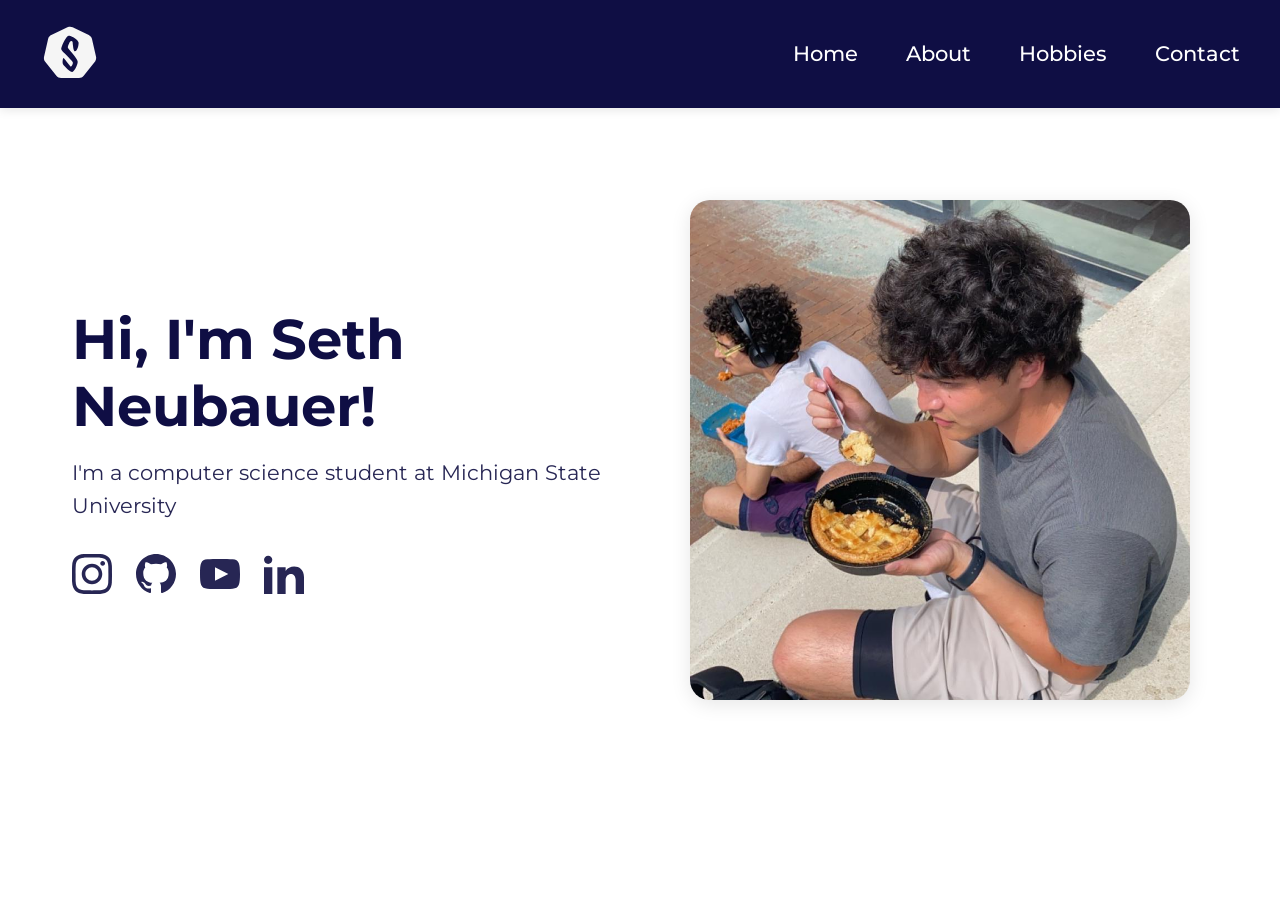
<file: index.html>
<!DOCTYPE html>
<html lang="en">
<head>
    <meta charset="UTF-8">
    <meta name="viewport" content="width=device-width, initial-scale=1.0">
    
    <!-- CSS stylesheets -->
    <link rel="stylesheet" href="styles.css">

    <!-- Google Fonts -->
    <link rel="preconnect" href="https://fonts.googleapis.com">
    <link rel="preconnect" href="https://fonts.gstatic.com" crossorigin>
    <link href="https://fonts.googleapis.com/css2?family=Montserrat:wght@400;500;600;700&display=swap" rel="stylesheet">

    <title>Home</title>
</head>
<body>
    <header>
        <nav>
            <img src="assets/web-logo.svg" alt="Website Logo" class="logo">
            <button class="hamburger" aria-label="Toggle menu" aria-expanded="false">
                <svg xmlns="http://www.w3.org/2000/svg" viewBox="0 0 512 512">
                    <path d="M48 384c-8.8 0-16 7.2-16 16 0 44.2 35.8 80 80 80l288 0c44.2 0 80-35.8 80-80 0-8.8-7.2-16-16-16L48 384zM32 202c0 12.2 9.9 22 22 22L458 224c12.2 0 22-9.9 22-22 0-17.2-2.6-34.4-10.8-49.5-22.2-40.8-82.3-120.5-213.2-120.5S65 111.6 42.8 152.5C34.6 167.6 32 184.8 32 202zM0 304c0 17.7 14.3 32 32 32l448 0c17.7 0 32-14.3 32-32s-14.3-32-32-32L32 272c-17.7 0-32 14.3-32 32zM256 72a24 24 0 1 1 0 48 24 24 0 1 1 0-48zM120 128a24 24 0 1 1 48 0 24 24 0 1 1 -48 0zm248-24a24 24 0 1 1 0 48 24 24 0 1 1 0-48z" fill="white"/>
                </svg>
            </button>
            <ul class="nav-links">
                <li><a href="index.html">Home</a></li>
                <li><a href="about.html">About</a></li>
                <li><a href="hobbies.html">Hobbies</a></li>
                <li><a href="contact.html">Contact</a></li>
            </ul>
        </nav>
    </header>

    <main>
        <section class="hero">
            <div class="hero-content">
                <h1>Hi, I'm Seth Neubauer!</h1>
                <p>I'm a computer science student at Michigan State University</p>
                
                <div class="social-links">
                    <a href="https://www.instagram.com" target="_blank" rel="noopener noreferrer" aria-label="Instagram">
                        <svg width="40" height="40" viewBox="0 0 24 24" fill="none" xmlns="http://www.w3.org/2000/svg">
                            <path d="M12 2.163c3.204 0 3.584.012 4.85.07 3.252.148 4.771 1.691 4.919 4.919.058 1.265.069 1.645.069 4.849 0 3.205-.012 3.584-.069 4.849-.149 3.225-1.664 4.771-4.919 4.919-1.266.058-1.644.07-4.85.07-3.204 0-3.584-.012-4.849-.07-3.26-.149-4.771-1.699-4.919-4.92-.058-1.265-.07-1.644-.07-4.849 0-3.204.013-3.583.07-4.849.149-3.227 1.664-4.771 4.919-4.919 1.266-.057 1.645-.069 4.849-.069zm0-2.163c-3.259 0-3.667.014-4.947.072-4.358.2-6.78 2.618-6.98 6.98-.059 1.281-.073 1.689-.073 4.948 0 3.259.014 3.668.072 4.948.2 4.358 2.618 6.78 6.98 6.98 1.281.058 1.689.072 4.948.072 3.259 0 3.668-.014 4.948-.072 4.354-.2 6.782-2.618 6.979-6.98.059-1.28.073-1.689.073-4.948 0-3.259-.014-3.667-.072-4.947-.196-4.354-2.617-6.78-6.979-6.98-1.281-.059-1.69-.073-4.949-.073zm0 5.838c-3.403 0-6.162 2.759-6.162 6.162s2.759 6.163 6.162 6.163 6.162-2.759 6.162-6.163c0-3.403-2.759-6.162-6.162-6.162zm0 10.162c-2.209 0-4-1.79-4-4 0-2.209 1.791-4 4-4s4 1.791 4 4c0 2.21-1.791 4-4 4zm6.406-11.845c-.796 0-1.441.645-1.441 1.44s.645 1.44 1.441 1.44c.795 0 1.439-.645 1.439-1.44s-.644-1.44-1.439-1.44z" fill="#272654"/>
                        </svg>
                    </a>
                    <a href="https://github.com/neubauerseth" target="_blank" rel="noopener noreferrer" aria-label="GitHub">
                        <svg width="40" height="40" viewBox="0 0 24 24" fill="none" xmlns="http://www.w3.org/2000/svg">
                            <path d="M12 0c-6.626 0-12 5.373-12 12 0 5.302 3.438 9.8 8.207 11.387.599.111.793-.261.793-.577v-2.234c-3.338.726-4.033-1.416-4.033-1.416-.546-1.387-1.333-1.756-1.333-1.756-1.089-.745.083-.729.083-.729 1.205.084 1.839 1.237 1.839 1.237 1.07 1.834 2.807 1.304 3.492.997.107-.775.418-1.305.762-1.604-2.665-.305-5.467-1.334-5.467-5.931 0-1.311.469-2.381 1.236-3.221-.124-.303-.535-1.524.117-3.176 0 0 1.008-.322 3.301 1.23.957-.266 1.983-.399 3.003-.404 1.02.005 2.047.138 3.006.404 2.291-1.552 3.297-1.23 3.297-1.23.653 1.653.242 2.874.118 3.176.77.84 1.235 1.911 1.235 3.221 0 4.609-2.807 5.624-5.479 5.921.43.372.823 1.102.823 2.222v3.293c0 .319.192.694.801.576 4.765-1.589 8.199-6.086 8.199-11.386 0-6.627-5.373-12-12-12z" fill="#272654"/>
                        </svg>
                    </a>
                    <a href="https://www.youtube.com/@SethNeubauer/videos" target="_blank" rel="noopener noreferrer" aria-label="YouTube">
                        <svg width="40" height="40" viewBox="0 0 24 24" fill="none" xmlns="http://www.w3.org/2000/svg">
                            <path d="M19.615 3.184c-3.604-.246-11.631-.245-15.23 0-3.897.266-4.356 2.62-4.385 8.816.029 6.185.484 8.549 4.385 8.816 3.6.245 11.626.246 15.23 0 3.897-.266 4.356-2.62 4.385-8.816-.029-6.185-.484-8.549-4.385-8.816zm-10.615 12.816v-8l8 3.993-8 4.007z" fill="#272654"/>
                        </svg>
                    </a>
                    <a href="https://www.linkedin.com/in/sethneubauer/" target="_blank" rel="noopener noreferrer" aria-label="LinkedIn">
                        <svg width="40" height="40" viewBox="0 0 24 24" fill="none" xmlns="http://www.w3.org/2000/svg">
                            <path d="M4.98 3.5c0 1.381-1.11 2.5-2.48 2.5s-2.48-1.119-2.48-2.5c0-1.38 1.11-2.5 2.48-2.5s2.48 1.12 2.48 2.5zm.02 4.5h-5v16h5v-16zm7.982 0h-4.968v16h4.969v-8.399c0-4.67 6.029-5.052 6.029 0v8.399h4.988v-10.131c0-7.88-8.922-7.593-11.018-3.714v-2.155z" fill="#272654"/>
                        </svg>
                    </a>
                </div>
            </div>
            
            <div class="hero-image">
                <img src="assets/home-picture.jpg" alt="Home page picture">
            </div>
        </section>
    </main>
    
    <script>
        const hamburger = document.querySelector('.hamburger');
        const navLinks = document.querySelector('.nav-links');
        
        hamburger.addEventListener('click', () => {
            navLinks.classList.toggle('active');
            hamburger.classList.toggle('active');
            const isExpanded = hamburger.getAttribute('aria-expanded') === 'true';
            hamburger.setAttribute('aria-expanded', !isExpanded);
        });
        
        // Close menu when clicking on a link
        document.querySelectorAll('.nav-links a').forEach(link => {
            link.addEventListener('click', () => {
                navLinks.classList.remove('active');
                hamburger.classList.remove('active');
                hamburger.setAttribute('aria-expanded', 'false');
            });
        });
    </script>
</body>
</html>
</file>
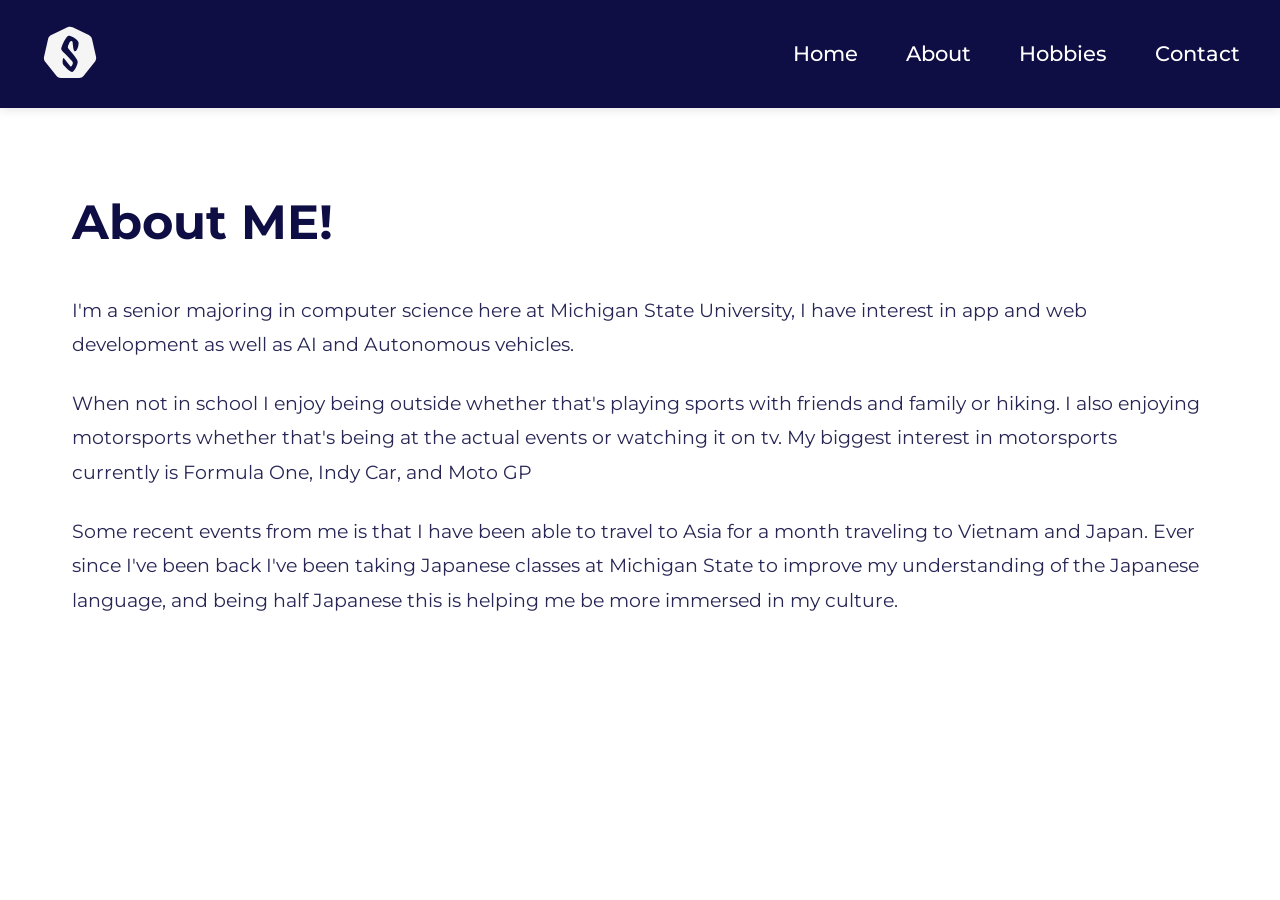
<file: about.html>
<!DOCTYPE html>
<html lang="en">
<head>
    <meta charset="UTF-8">
    <meta name="viewport" content="width=device-width, initial-scale=1.0">
    
    <!-- CSS stylesheets -->
    <link rel="stylesheet" href="styles.css">

    <!-- Google Fonts -->
    <link rel="preconnect" href="https://fonts.googleapis.com">
    <link rel="preconnect" href="https://fonts.gstatic.com" crossorigin>
    <link href="https://fonts.googleapis.com/css2?family=Montserrat:wght@400;500;600;700&display=swap" rel="stylesheet">
    
    <title>About</title>
</head>
<body>
    <header>
        <nav>
            <img src="assets/web-logo.svg" alt="Website Logo" class="logo">
            <button class="hamburger" aria-label="Toggle menu" aria-expanded="false">
                <svg xmlns="http://www.w3.org/2000/svg" viewBox="0 0 512 512">
                    <path d="M48 384c-8.8 0-16 7.2-16 16 0 44.2 35.8 80 80 80l288 0c44.2 0 80-35.8 80-80 0-8.8-7.2-16-16-16L48 384zM32 202c0 12.2 9.9 22 22 22L458 224c12.2 0 22-9.9 22-22 0-17.2-2.6-34.4-10.8-49.5-22.2-40.8-82.3-120.5-213.2-120.5S65 111.6 42.8 152.5C34.6 167.6 32 184.8 32 202zM0 304c0 17.7 14.3 32 32 32l448 0c17.7 0 32-14.3 32-32s-14.3-32-32-32L32 272c-17.7 0-32 14.3-32 32zM256 72a24 24 0 1 1 0 48 24 24 0 1 1 0-48zM120 128a24 24 0 1 1 48 0 24 24 0 1 1 -48 0zm248-24a24 24 0 1 1 0 48 24 24 0 1 1 0-48z" fill="white"/>
                </svg>
            </button>
            <ul class="nav-links">
                <li><a href="index.html">Home</a></li>
                <li><a href="about.html">About</a></li>
                <li><a href="hobbies.html">Hobbies</a></li>
                <li><a href="contact.html">Contact</a></li>
            </ul>
        </nav>
    </header>

    <main>
        <section class="about-section">
            <h1>About ME!</h1>
            
            <p>I'm a senior majoring in computer science here at Michigan State University, I have interest in app and web development as well as AI and Autonomous vehicles.</p>
            
            <p>When not in school I enjoy being outside whether that's playing sports with friends and family or hiking. I also enjoying motorsports whether that's being at the actual events or watching it on tv. My biggest interest in motorsports currently is Formula One, Indy Car, and Moto GP</p>
            
            <p>Some recent events from me is that I have been able to travel to Asia for a month traveling to Vietnam and Japan. Ever since I've been back I've been taking Japanese classes at Michigan State to improve my understanding of the Japanese language, and being half Japanese this is helping me be more immersed in my culture.</p>
        </section>
    </main>
    
    <script>
        const hamburger = document.querySelector('.hamburger');
        const navLinks = document.querySelector('.nav-links');
        
        hamburger.addEventListener('click', () => {
            navLinks.classList.toggle('active');
            hamburger.classList.toggle('active');
            const isExpanded = hamburger.getAttribute('aria-expanded') === 'true';
            hamburger.setAttribute('aria-expanded', !isExpanded);
        });
        
        document.querySelectorAll('.nav-links a').forEach(link => {
            link.addEventListener('click', () => {
                navLinks.classList.remove('active');
                hamburger.classList.remove('active');
                hamburger.setAttribute('aria-expanded', 'false');
            });
        });
    </script>
</body>
</html>
</file>
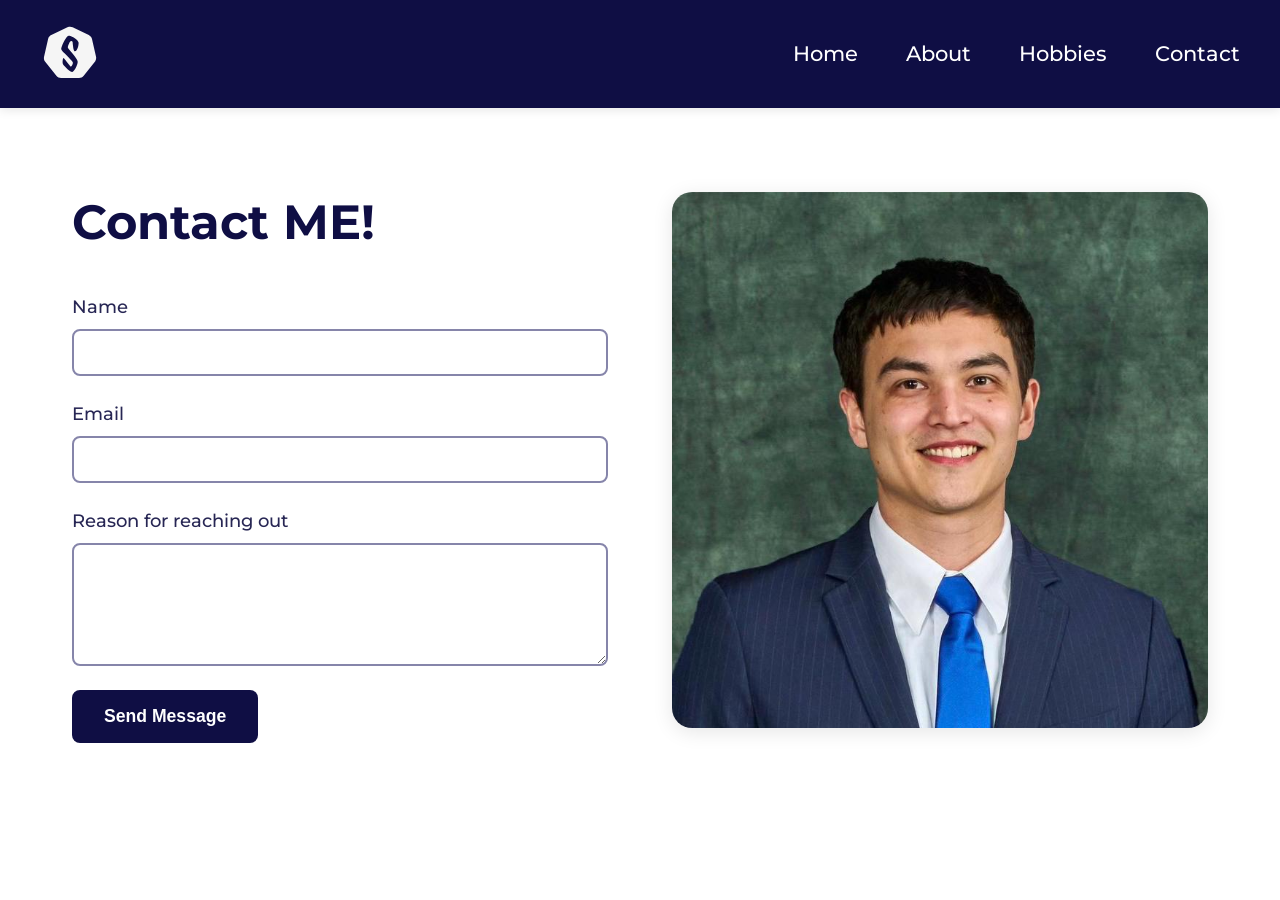
<file: contact.html>
<!DOCTYPE html>
<html lang="en">
<head>
    <meta charset="UTF-8">
    <meta name="viewport" content="width=device-width, initial-scale=1.0">
    
    <!-- CSS stylesheets -->
    <link rel="stylesheet" href="styles.css">

    <!-- Google Fonts -->
    <link rel="preconnect" href="https://fonts.googleapis.com">
    <link rel="preconnect" href="https://fonts.gstatic.com" crossorigin>
    <link href="https://fonts.googleapis.com/css2?family=Montserrat:wght@400;500;600;700&display=swap" rel="stylesheet">
    
    <title>Contact</title>
</head>
<body>
    <header>
        <nav>
            <img src="assets/web-logo.svg" alt="Website Logo" class="logo">
            <button class="hamburger" aria-label="Toggle menu" aria-expanded="false">
                <svg xmlns="http://www.w3.org/2000/svg" viewBox="0 0 512 512">
                    <path d="M48 384c-8.8 0-16 7.2-16 16 0 44.2 35.8 80 80 80l288 0c44.2 0 80-35.8 80-80 0-8.8-7.2-16-16-16L48 384zM32 202c0 12.2 9.9 22 22 22L458 224c12.2 0 22-9.9 22-22 0-17.2-2.6-34.4-10.8-49.5-22.2-40.8-82.3-120.5-213.2-120.5S65 111.6 42.8 152.5C34.6 167.6 32 184.8 32 202zM0 304c0 17.7 14.3 32 32 32l448 0c17.7 0 32-14.3 32-32s-14.3-32-32-32L32 272c-17.7 0-32 14.3-32 32zM256 72a24 24 0 1 1 0 48 24 24 0 1 1 0-48zM120 128a24 24 0 1 1 48 0 24 24 0 1 1 -48 0zm248-24a24 24 0 1 1 0 48 24 24 0 1 1 0-48z" fill="white"/>
                </svg>
            </button>
            <ul class="nav-links">
                <li><a href="index.html">Home</a></li>
                <li><a href="about.html">About</a></li>
                <li><a href="hobbies.html">Hobbies</a></li>
                <li><a href="contact.html">Contact</a></li>
            </ul>
        </nav>
    </header>

    <main>
        <section class="contact-section">
            <div class="contact-content">
                <h1>Contact ME!</h1>
                
                <form name="contact" method="POST" data-netlify="true">
                    <input type="hidden" name="form-name" value="contact">
                    <div class="form-group">
                        <label for="name">Name</label>
                        <input type="text" id="name" name="name" required>
                    </div>
                    
                    <div class="form-group">
                        <label for="email">Email</label>
                        <input type="email" id="email" name="email" required>
                    </div>
                    
                    <div class="form-group">
                        <label for="message">Reason for reaching out</label>
                        <textarea id="message" name="message" rows="5" required></textarea>
                    </div>
                    
                    <button type="submit">Send Message</button>
                </form>
            </div>
            
            <div class="contact-image">
                <img src="assets/contact-picture.jpg" alt="Seth Neubauer professional headshot">
            </div>
        </section>
    </main>
    
    <script>
        const hamburger = document.querySelector('.hamburger');
        const navLinks = document.querySelector('.nav-links');
        
        hamburger.addEventListener('click', () => {
            navLinks.classList.toggle('active');
            hamburger.classList.toggle('active');
            const isExpanded = hamburger.getAttribute('aria-expanded') === 'true';
            hamburger.setAttribute('aria-expanded', !isExpanded);
        });
        
        document.querySelectorAll('.nav-links a').forEach(link => {
            link.addEventListener('click', () => {
                navLinks.classList.remove('active');
                hamburger.classList.remove('active');
                hamburger.setAttribute('aria-expanded', 'false');
            });
        });
    </script>
</body>
</html>
</file>
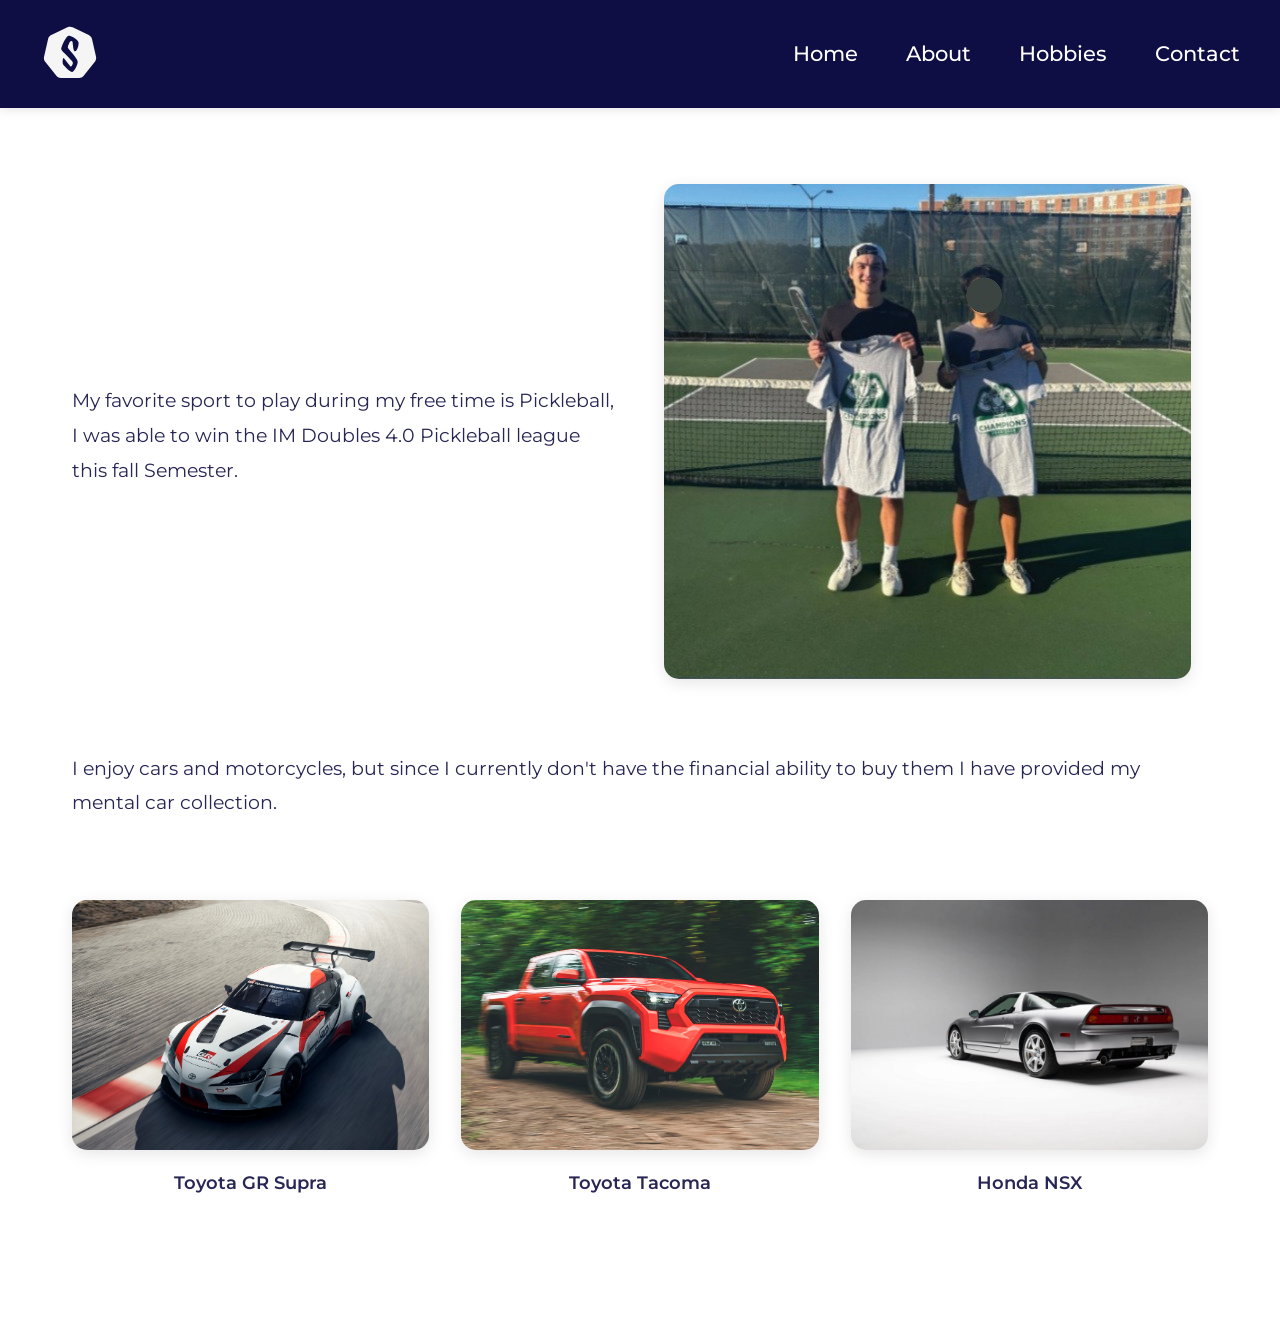
<file: hobbies.html>
<!DOCTYPE html>
<html lang="en">
<head>
    <meta charset="UTF-8">
    <meta name="viewport" content="width=device-width, initial-scale=1.0">
    
    <!-- CSS stylesheets -->
    <link rel="stylesheet" href="styles.css">

    <!-- Google Fonts -->
    <link rel="preconnect" href="https://fonts.googleapis.com">
    <link rel="preconnect" href="https://fonts.gstatic.com" crossorigin>
    <link href="https://fonts.googleapis.com/css2?family=Montserrat:wght@400;500;600;700&display=swap" rel="stylesheet">
    
    <title>Hobbies</title>
</head>
<body>
    <header>
        <nav>
            <img src="assets/web-logo.svg" alt="Website Logo" class="logo">
            <button class="hamburger" aria-label="Toggle menu" aria-expanded="false">
                <svg xmlns="http://www.w3.org/2000/svg" viewBox="0 0 512 512">
                    <path d="M48 384c-8.8 0-16 7.2-16 16 0 44.2 35.8 80 80 80l288 0c44.2 0 80-35.8 80-80 0-8.8-7.2-16-16-16L48 384zM32 202c0 12.2 9.9 22 22 22L458 224c12.2 0 22-9.9 22-22 0-17.2-2.6-34.4-10.8-49.5-22.2-40.8-82.3-120.5-213.2-120.5S65 111.6 42.8 152.5C34.6 167.6 32 184.8 32 202zM0 304c0 17.7 14.3 32 32 32l448 0c17.7 0 32-14.3 32-32s-14.3-32-32-32L32 272c-17.7 0-32 14.3-32 32zM256 72a24 24 0 1 1 0 48 24 24 0 1 1 0-48zM120 128a24 24 0 1 1 48 0 24 24 0 1 1 -48 0zm248-24a24 24 0 1 1 0 48 24 24 0 1 1 0-48z" fill="white"/>
                </svg>
            </button>
            <ul class="nav-links">
                <li><a href="index.html">Home</a></li>
                <li><a href="about.html">About</a></li>
                <li><a href="hobbies.html">Hobbies</a></li>
                <li><a href="contact.html">Contact</a></li>
            </ul>
        </nav>
    </header>

    <main>
        <section class="hobbies-section">
            <div class="hobby-item">
                <div class="hobby-text">
                    <p>
                        My favorite sport to play during my free time is Pickleball, 
                        I was able to win the IM Doubles 4.0 Pickleball league this fall Semester.
                    </p>
                </div>
                <div class="hobby-image">
                    <img src="assets/impickleballPic.jpg" alt="pickball winner pic">
                </div>
            </div>

            <div class="hobby-item car-collection">
                <div class="hobby-text">
                    <p>I enjoy cars and motorcycles, but since I currently don't have the financial ability to buy them I have provided my mental car collection.</p>
                </div>
                <div class="car-gallery">

                    <!-- https://www.theverge.com/2018/3/6/17087870/toyota-supra-gr-racing-concept-geneva-motor-show-2018 -->
                    <figure class="car-item">
                        <img src="assets/toyota-supra.webp" alt="Toyota Supra picture">
                        <figcaption>Toyota GR Supra</figcaption>
                    </figure>

                    <!-- https://www.caranddriver.com/toyota/tacoma-hybrid -->
                    <figure class="car-item">
                        <img src="assets/toyota-tacoma.avif" alt="Toyota Tacoma picture">
                        <figcaption>Toyota Tacoma</figcaption>
                    </figure>

                    <!-- https://radical-mag.com/en/2025/01/15/sayonara-honda-nsx-2/ -->
                    <figure class="car-item">
                        <img src="assets/honda-nsx.jpeg" alt="Honda NSX picture">
                        <figcaption>Honda NSX</figcaption>
                    </figure>
                </div>
            </div>
        </section>
    </main>
    
    <script>
        const hamburger = document.querySelector('.hamburger');
        const navLinks = document.querySelector('.nav-links');
        
        hamburger.addEventListener('click', () => {
            navLinks.classList.toggle('active');
            hamburger.classList.toggle('active');
            const isExpanded = hamburger.getAttribute('aria-expanded') === 'true';
            hamburger.setAttribute('aria-expanded', !isExpanded);
        });
        
        document.querySelectorAll('.nav-links a').forEach(link => {
            link.addEventListener('click', () => {
                navLinks.classList.remove('active');
                hamburger.classList.remove('active');
                hamburger.setAttribute('aria-expanded', 'false');
            });
        });
    </script>
</body>
</html>
</file>
<file: styles.css>
/* Color palette: named CSS variables for easy use */
:root {
	--black: #000000;
	--white: #FFFFFF;
	--deep-indigo: #272654;
	--muted-lavender: #8685AA;
	--night-blue: #0F0E44;
}

/* Global Styles */
* {
	margin: 0;
	padding: 0;
	box-sizing: border-box;
}

body {
	font-family: 'Montserrat', sans-serif;
	line-height: 1.6;
	color: var(--deep-indigo);
	background-color: var(--white);
}

/* Navigation Header */
header {
	background-color: var(--night-blue);
	padding: 1.5rem 2rem;
	position: fixed;
	top: 0;
	width: 100%;
	z-index: 1000;
	box-shadow: 0 2px 10px rgba(0, 0, 0, 0.1);
}

nav {
	display: flex;
	justify-content: space-between;
	align-items: center;
	max-width: 1200px;
	margin: 0 auto;
	position: relative;
}

.logo {
	height: 60px;
	width: auto;
}

.hamburger {
	display: none;
	background: none;
	border: none;
	cursor: pointer;
	padding: 0.5rem;
	z-index: 1001;
}

.hamburger svg {
	width: 35px;
	height: 35px;
	transition: transform 0.3s ease;
}

.hamburger:hover svg {
	transform: scale(1.1);
}

.nav-links {
	display: flex;
	list-style: none;
	gap: 3rem;
}

.nav-links a {
	color: var(--white);
	text-decoration: none;
	font-size: 1.3rem;
	font-weight: 500;
	transition: color 0.3s ease;
}

.nav-links a:hover {
	color: var(--muted-lavender);
}

/* Main Content Container */
main {
	margin-top: 120px;
	padding: 2rem;
	max-width: 1200px;
	margin-left: auto;
	margin-right: auto;
}

/* Hero Section (Home Page) */
.hero {
	display: flex;
	justify-content: space-between;
	align-items: center;
	gap: 4rem;
	padding: 3rem 0;
}

.hero-content {
	flex: 1;
}

.hero-content h1 {
	font-size: 3.5rem;
	color: var(--night-blue);
	margin-bottom: 1rem;
	line-height: 1.2;
}

.hero-content p {
	font-size: 1.3rem;
	color: var(--deep-indigo);
	margin-bottom: 2rem;
}

.hero-image {
	flex: 1;
	text-align: center;
}

.hero-image img {
	width: 100%;
	max-width: 500px;
	aspect-ratio: 1 / 1;
	object-fit: cover;
	object-position: center;
	border-radius: 20px;
	box-shadow: 0 4px 20px rgba(0, 0, 0, 0.1);
}

.social-links {
	display: flex;
	gap: 1.5rem;
	margin-top: 2rem;
}

.social-links a {
	display: inline-block;
	transition: transform 0.3s ease;
}

.social-links img {
	width: 40px;
	height: 40px;
}

.social-links a:hover {
	transform: translateY(-5px);
}

/* About Page Styles */
.about-section {
	padding: 2rem 0;
}

.about-section h1 {
	font-size: 3rem;
	color: var(--night-blue);
	margin-bottom: 2rem;
}

.about-section p {
	font-size: 1.2rem;
	line-height: 1.8;
	margin-bottom: 1.5rem;
	color: var(--deep-indigo);
}

/* Contact Page Styles */
.contact-section {
	display: flex;
	justify-content: space-between;
	align-items: center;
	gap: 4rem;
	padding: 2rem 0;
}

.contact-content {
	flex: 1;
}

.contact-content h1 {
	font-size: 3rem;
	color: var(--night-blue);
	margin-bottom: 2rem;
}

.contact-content h2 {
	font-size: 2rem;
	color: var(--deep-indigo);
	margin-bottom: 2rem;
}

.contact-content p {
	font-size: 1.3rem;
	color: var(--deep-indigo);
	margin-bottom: 1rem;
}

.contact-email {
	font-size: 2rem;
	color: var(--night-blue);
	font-weight: 600;
	margin-top: 1.5rem;
}

.contact-image {
	flex: 1;
	text-align: center;
}

.contact-image img {
	max-width: 100%;
	height: auto;
	border-radius: 20px;
	box-shadow: 0 4px 20px rgba(0, 0, 0, 0.1);
}

/* Contact Form Styles */
form {
	display: flex;
	flex-direction: column;
	gap: 1.5rem;
	margin-top: 2rem;
}

.form-group {
	display: flex;
	flex-direction: column;
	gap: 0.5rem;
}

.form-group label {
	font-size: 1.1rem;
	font-weight: 500;
	color: var(--deep-indigo);
}

.form-group input,
.form-group textarea {
	padding: 0.75rem;
	font-size: 1rem;
	border: 2px solid var(--muted-lavender);
	border-radius: 8px;
	font-family: inherit;
	transition: border-color 0.3s ease;
}

.form-group input:focus,
.form-group textarea:focus {
	outline: none;
	border-color: var(--deep-indigo);
}

.form-group textarea {
	resize: vertical;
	min-height: 100px;
}

form button {
	padding: 1rem 2rem;
	font-size: 1.1rem;
	font-weight: 600;
	color: var(--white);
	background-color: var(--night-blue);
	border: none;
	border-radius: 8px;
	cursor: pointer;
	transition: background-color 0.3s ease, transform 0.2s ease;
	align-self: flex-start;
}

form button:hover {
	background-color: var(--deep-indigo);
	transform: translateY(-2px);
}

form button:active {
	transform: translateY(0);
}

/* Hobbies Page Styles */
.hobbies-section {
	padding: 2rem 0;
}

.hobby-item {
	margin-bottom: 4rem;
	display: flex;
	gap: 3rem;
	align-items: center;
}

.hobby-item:nth-child(even) {
	flex-direction: row-reverse;
}

.hobby-text {
	flex: 1;
}

.hobby-text p {
	font-size: 1.2rem;
	line-height: 1.8;
	color: var(--deep-indigo);
}

.hobby-image {
	flex: 1;
}

.hobby-image img {
	max-width: 100%;
	height: auto;
	border-radius: 15px;
	box-shadow: 0 4px 15px rgba(0, 0, 0, 0.1);
}

/* Car Gallery Styles */
.car-collection {
	flex-direction: column !important;
}

.car-gallery {
	display: grid;
	grid-template-columns: repeat(3, 1fr);
	gap: 2rem;
	margin-top: 2rem;
	width: 100%;
}

.car-item {
	margin: 0;
	text-align: center;
}

.car-item img {
	width: 100%;
	height: 250px;
	object-fit: cover;
	border-radius: 15px;
	box-shadow: 0 4px 15px rgba(0, 0, 0, 0.1);
	transition: transform 0.3s ease;
}

.car-item img:hover {
	transform: scale(1.05);
}

.car-item figcaption {
	margin-top: 0.75rem;
	font-size: 1.1rem;
	font-weight: 600;
	color: var(--deep-indigo);
}

/* Responsive Design */
@media (max-width: 768px) {
	.hamburger {
		display: flex;
	}

	.nav-links {
		position: fixed;
		top: -100%;
		left: 0;
		width: 100%;
		background-color: var(--night-blue);
		flex-direction: column;
		align-items: center;
		gap: 1.5rem;
		padding: 6rem 2rem 2rem;
		transition: top 0.3s ease;
		z-index: 999;
		box-shadow: 0 5px 15px rgba(0, 0, 0, 0.3);
	}

	.nav-links.active {
		top: 0;
	}

	.nav-links a {
		font-size: 1.5rem;
	}

	.logo {
		height: 45px;
	}

	main {
		margin-top: 100px;
		padding: 1rem;
	}

	.hero {
		flex-direction: column;
		gap: 2rem;
	}

	.hero-content h1 {
		font-size: 2.5rem;
	}

	.hero-content p {
		font-size: 1.1rem;
	}

	.social-links {
		justify-content: center;
	}

	.contact-section {
		flex-direction: column;
		gap: 2rem;
	}

	.contact-content h1 {
		font-size: 2.5rem;
	}

	.contact-content h2 {
		font-size: 1.5rem;
	}

	.contact-email {
		font-size: 1.5rem;
	}

	.about-section h1 {
		font-size: 2.5rem;
	}

	.hobby-item,
	.hobby-item:nth-child(even) {
		flex-direction: column;
		gap: 1.5rem;
	}

	.car-gallery {
		grid-template-columns: 1fr;
		gap: 1.5rem;
	}

	.car-item img {
		height: 200px;
	}
}

@media (max-width: 480px) {
	header {
		padding: 1rem;
	}

	.nav-links {
		gap: 1rem;
	}

	.nav-links a {
		font-size: 0.9rem;
	}

	.hero-content h1 {
		font-size: 2rem;
	}

	.contact-content h1,
	.about-section h1 {
		font-size: 2rem;
	}
}
</file>
